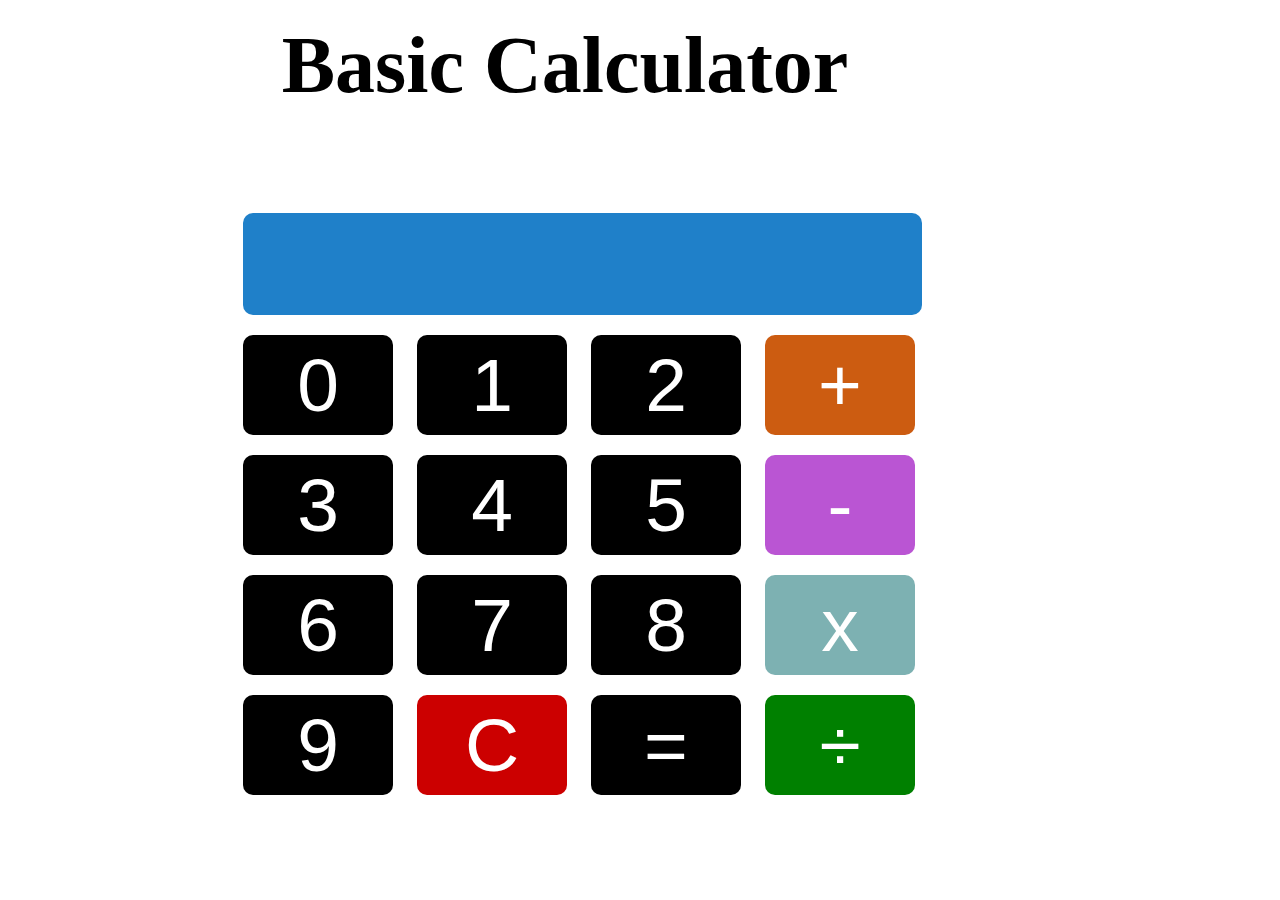
<file: Project/Js/Project 1 Creating a Calculator/index.html>
<!DOCTYPE html>
<html>
	<head>
	  <meta charset="utf-8">
      <meta name="description" content="Javascript calculator" />
      <meta name="viewport" content="width=device-width, initial-scale=1">
      <link rel="stylesheet" type="text/css" href="mystyle.css">
	   
	  <title>Calulator </title>

	</head>

	<body>
		<h1>Basic Calculator</h1>
		<br/>
		<form id ="myform" Name="calc">
		<input  name="display" style="width:675px;height:100px;text-align:center;background-color:#1f80c9;"> <br/>
		<input type=button value="0" OnClick="calc.display.value+='0'" >
		<input type=button value="1" OnClick="calc.display.value+='1'" >
		<input type=button value="2" OnClick="calc.display.value+='2'">
		<input type=button value="+" OnClick="calc.display.value+='+'"style="background-color:#cc5c11;"> <br/>
		<input type=button value="3" OnClick="calc.display.value+='3'">
		<input type=button value="4" OnClick="calc.display.value+='4'">
		<input type=button value="5" OnClick="calc.display.value+='5'">
		<input type=button value="-" OnClick="calc.display.value+='-'" style="background-color:#ba55d3;"> <br/>
		<input type=button value="6" OnClick="calc.display.value+='6'">
		<input type=button value="7" OnClick="calc.display.value+='7'">
		<input type=button value="8" OnClick="calc.display.value+='8'">
		<input type=button value="x" OnClick="calc.display.value+='*'"style="background-color:#7db1b2;"><br/>
		<input type=button value="9" OnClick="calc.display.value+='9'">
		<input type=button value="C" OnClick="calc.display.value=''" style="background-color:#cc0000;">
		<input type=button value="=" OnClick="calc.display.value=eval(calc.display.value)" >
		<input type=button value="&#247;" OnClick="calc.display.value+='/'"style="background-color:green;">
		</form>
	</body>
	
</html>
</file>
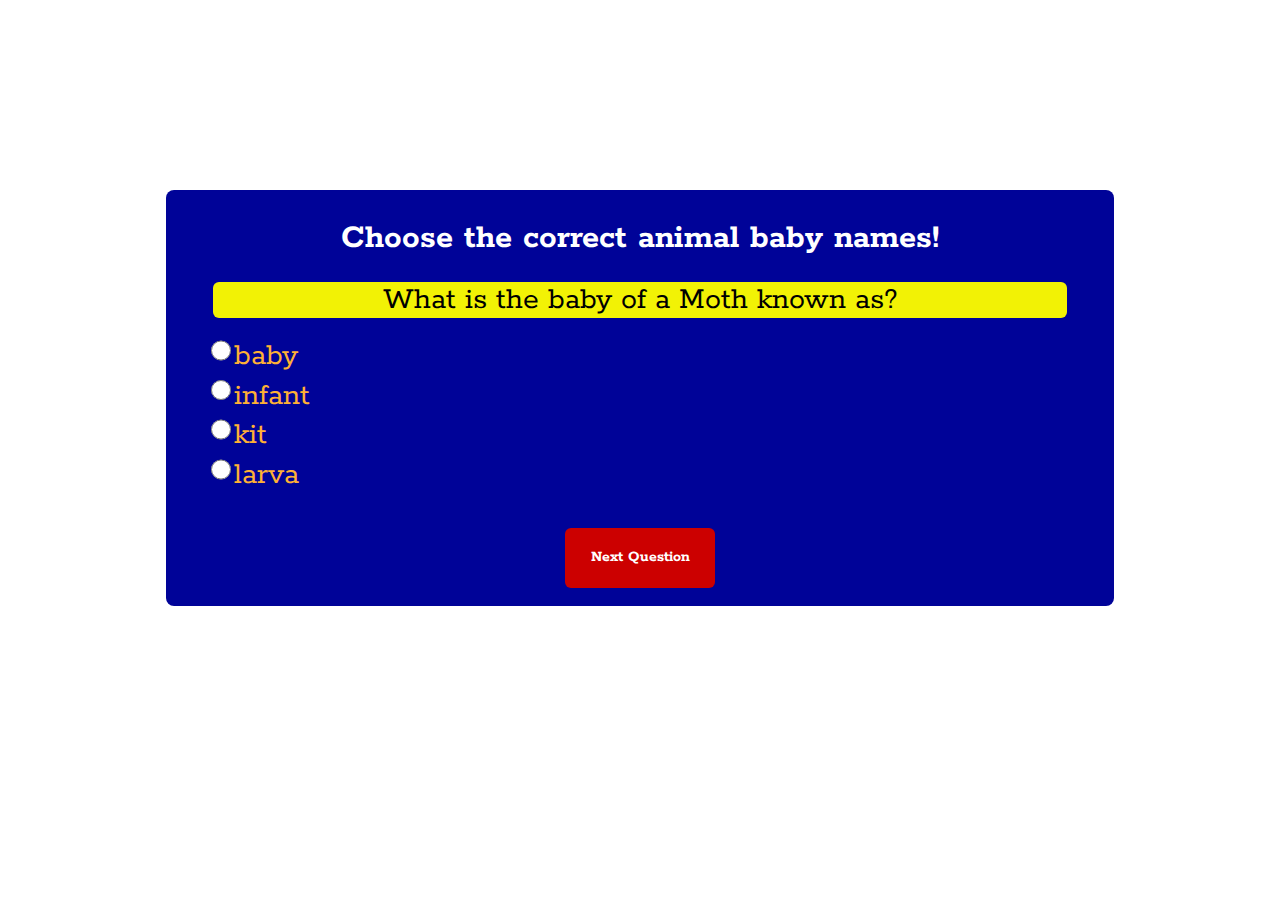
<file: Project/Js/Project 10 Creating Interactive Quiz/index.html>
<!DOCTYPE html>
<html>
	<head>
		<title>Baby animal names </title>
		<link type='text/css' rel='stylesheet' href='mystyle.css'/>
		<link rel="stylesheet" type="text/css" href="http://fonts.googleapis.com/css?family=Open Sans"/>
		<script src="https://ajax.googleapis.com/ajax/libs/jquery/3.1.1/jquery.min.js"></script>
	</head>
	<body>
		<div class="quizContainer">
         <h1>Choose the correct animal baby names!</h1>

        <div class="question"></div>
        <ul class="choiceList"></ul>
        <div class="quizMessage"></div>
        <div class="result"></div>
        <div class="nextButton">Next Question</div>
        <br>
    </div>
		
		<script type='text/javascript' src='jsquiz.js'></script>
	</body>
</html>
</file>
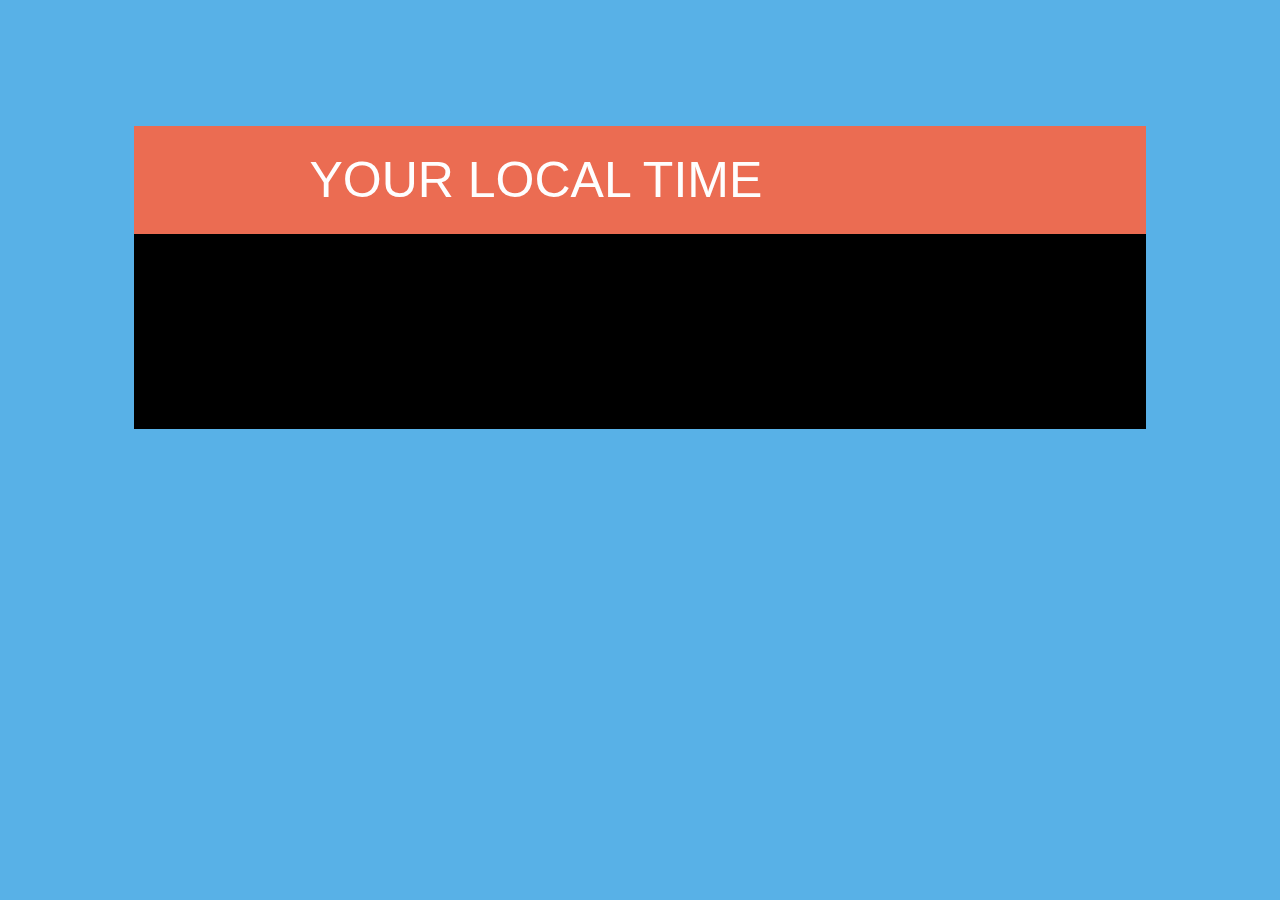
<file: Project/Js/Project 2 Creating a digital clock/index.html>
<!DOCTYPE html>
<html lang="en">
	<head>
		  <meta charset="utf-8">
		  <meta name="description" content="Digital Clock created with JavaScript" />
		  <meta name="viewport" content="width=device-width, initial-scale=1">
		  <title>Your local time </title>
		  <link rel="stylesheet" type="text/css" href="clock.css">  
	</head>
	<body>
		 <div id="banner"><span>Your local time</span></div>
	  	<div id="clock"></div>
	    <script src="clock.js"></script>
	</body>
</html>
</file>
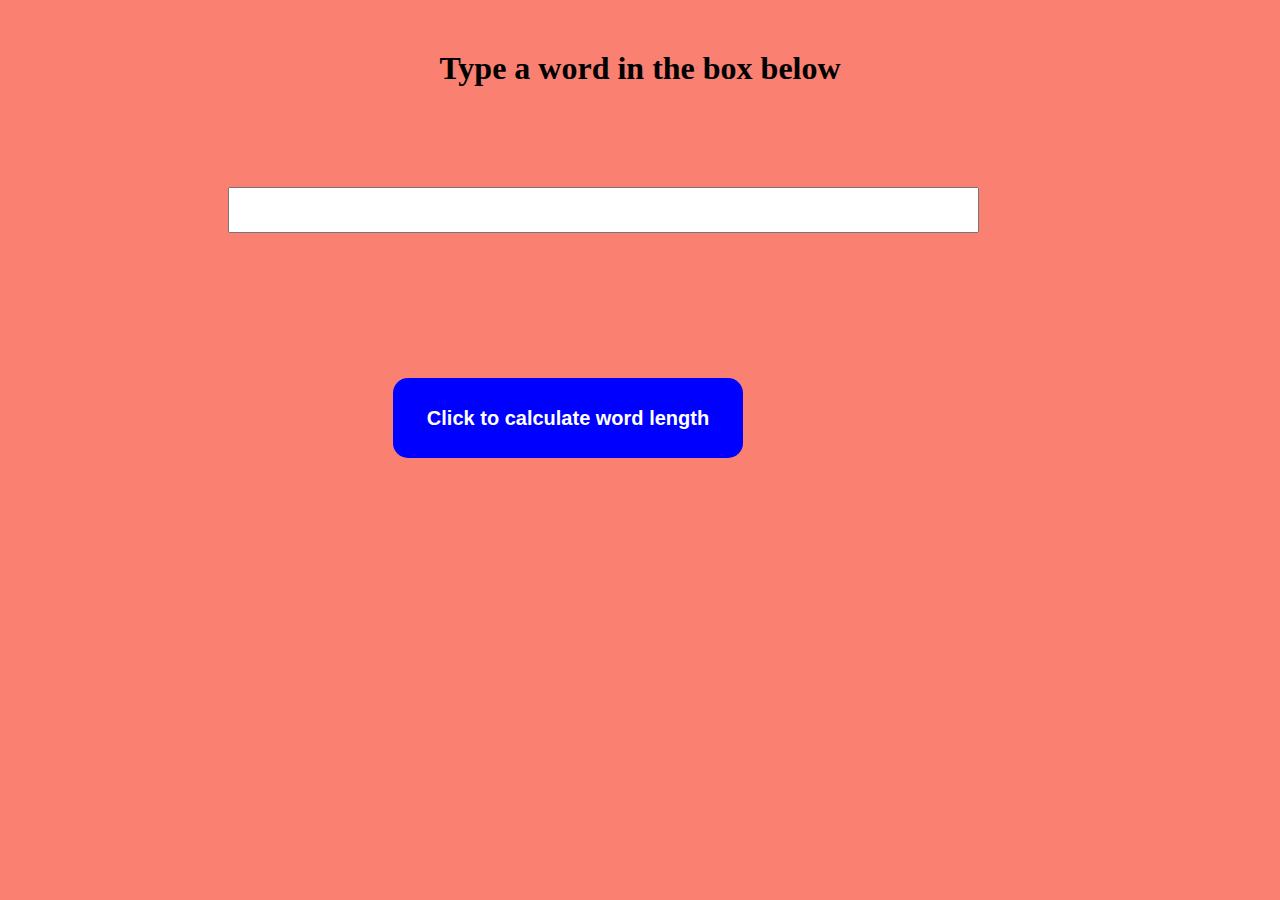
<file: Project/Js/Project 3 Creating a word length calculator/index.html>
<!Doctype html>
<html lang="en">
    <head>
        <meta charset="utf-8">
        <title>Word length calculator</title>
        <meta name="description" content="word length calculator">
        <meta name="viewport" content="width=device-width, initial-scale=1">     
        <link rel="stylesheet" type="text/css" href="mystyle.css">
       
    </head>
	
    <body>
	
			<h1> Type a word in the box below </h1>
			<input id="str" value="" type="text">
			<div id="output"></div>
			<button id="btn"><h2>Click to calculate word length</h2></button>

         
	    <script src="myscript.js"></script>
		
    </body>
</html>
</file>
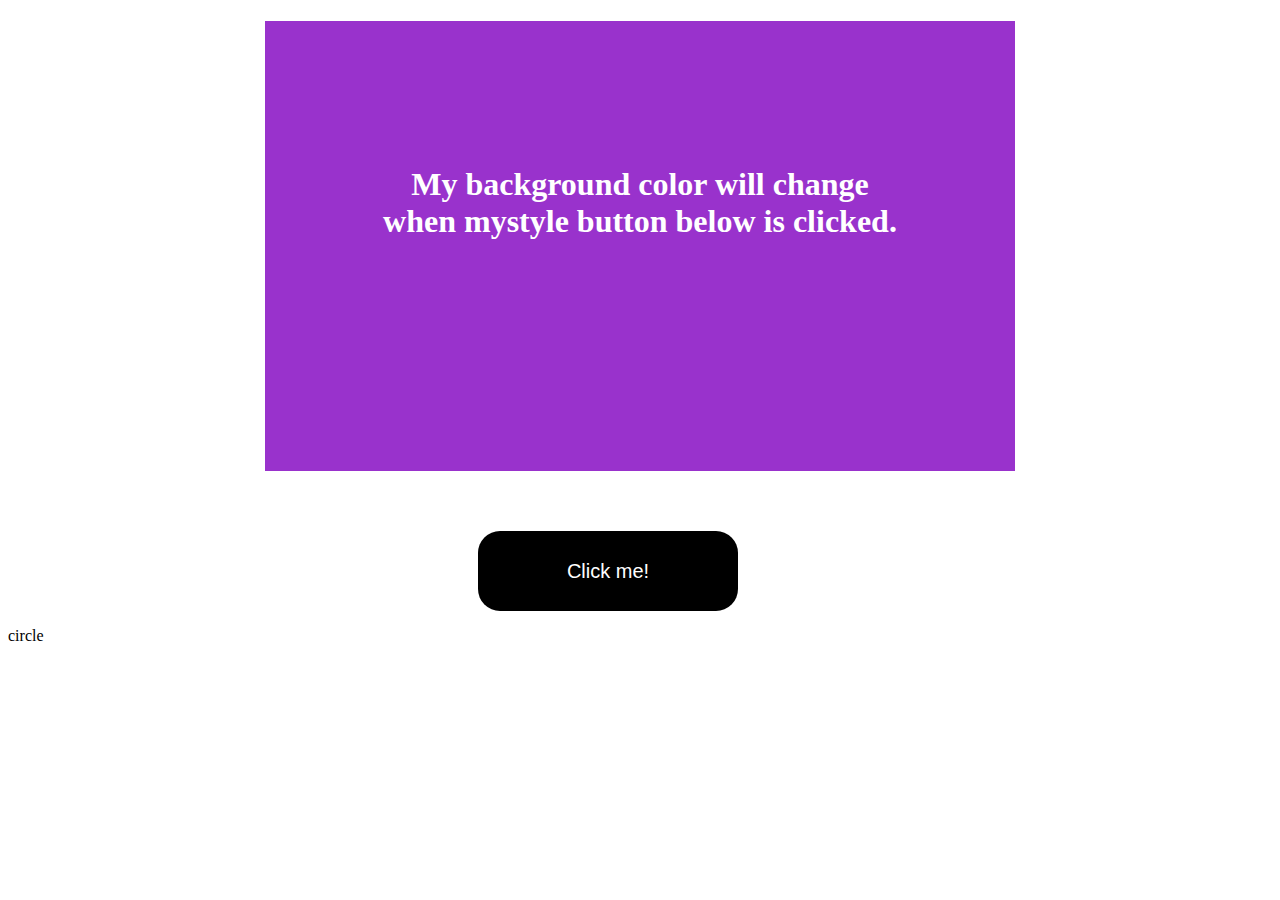
<file: Project/Js/Project 4 Creating a color changing app/index.html>
<!DOCTYPE html>
<html>
	<head>
	    <meta charset="utf-8">
        <title>Changing background colors</title>
        <meta name="description" content="Change background colors with  JavaScript">
        <meta name="viewport" content="width=device-width, initial-scale=1">
		<script src="https://ajax.googleapis.com/ajax/libs/jquery/3.1.1/jquery.min.js"></script>    
        <link rel="stylesheet" type="text/css" href="mystyle.css">		
	</head>


	<body>

		<div id ="wrapper"><h1>My background color will change <br/>   when mystyle button below  is clicked.</h1> </div>		
		
		
	     <input type="button" value="Click me!" id="change-colour"/>

		<div id="circle">
			<p>circle</p>
		</div>
		<style>#circle{width:100px;
		height:100px;
		border-radius: 50%;}</style>
	    <script src="myscript.js"></script>

	</body>
	
</html>
</file>
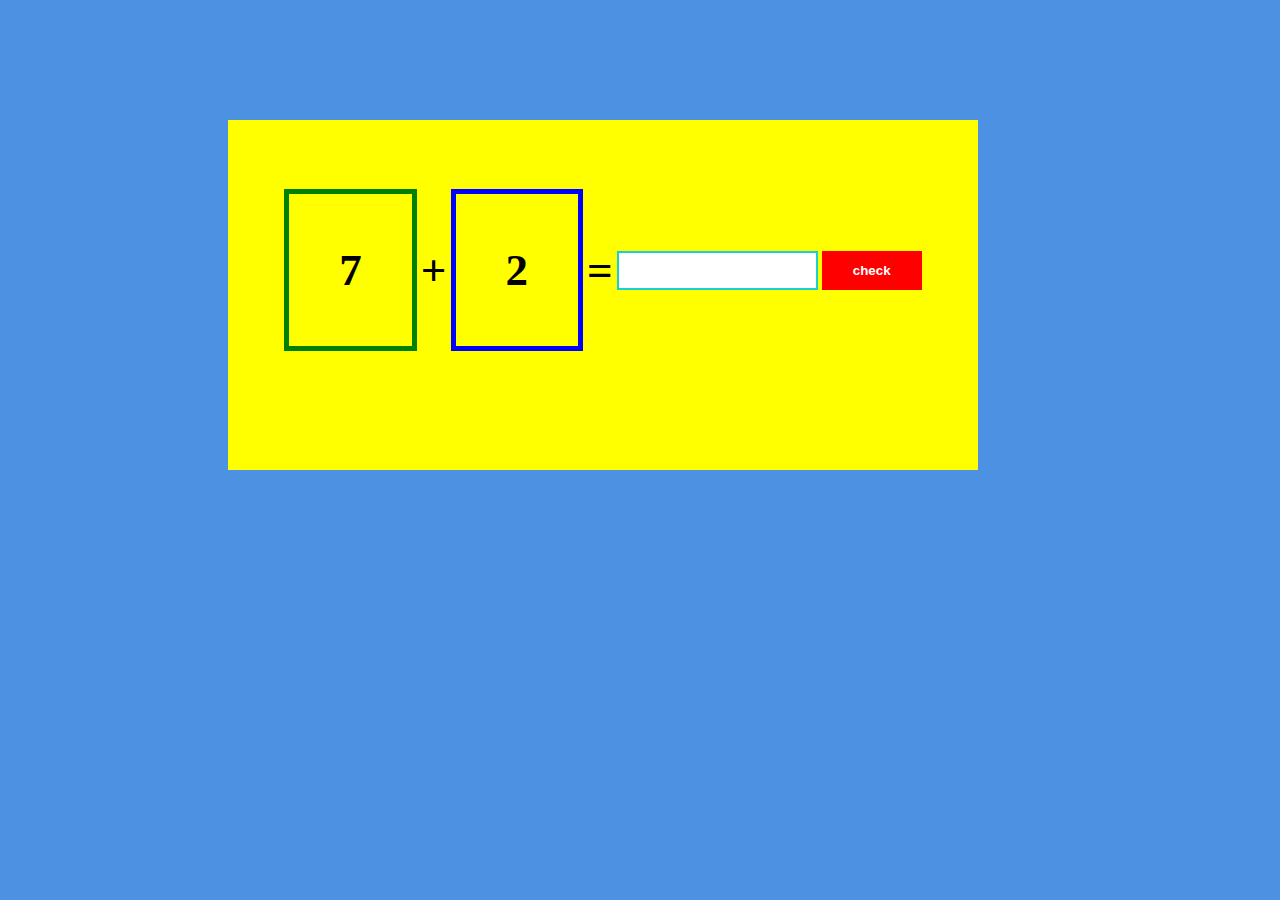
<file: Project/Js/Project 6 Creating a maths addition game/index.html>
<!DOCTYPE html>
<html lang="en">
    <head>
        <meta charset="utf-8">
        <title>Addition game</title>
        <meta name="description" content="Addition game  with JavaScript">
        <meta name="viewport" content="width=device-width, initial-scale=1">  
        <link rel="stylesheet" type="text/css" href="mystyle.css">       
    </head>
    <body>
	<div id ="wrapper">
	<table width="400"  height ="300"  align="center">
    <tr>
        <td>
           <div id="number1" style="font-size:45px;font-weight:bold; border:5px solid green;padding:50px;">1</div>
        </td>
        <td>
            <div style="font-size:45px;font-weight:bold;">+</div>
        </td>
        <td>
            <div id="number2" style="font-size:45px;font-weight:bold; border:5px solid blue;padding:50px;" " >2</div>
        </td>
	
        <td>
            <div style="font-size:45px;font-weight:bold;">=</div>
        </td>
        <td>
	
            <input type="text" style="padding:10px;border:2px solid #14d2d5;"></input>
        </td>
        <td>
            <input id ="btn" type="button" value="check"></input>
        </td>
    </tr>
</table>

</div>
	
	
	    <script src="myscript.js"></script>
    </body>
</html>
</file>
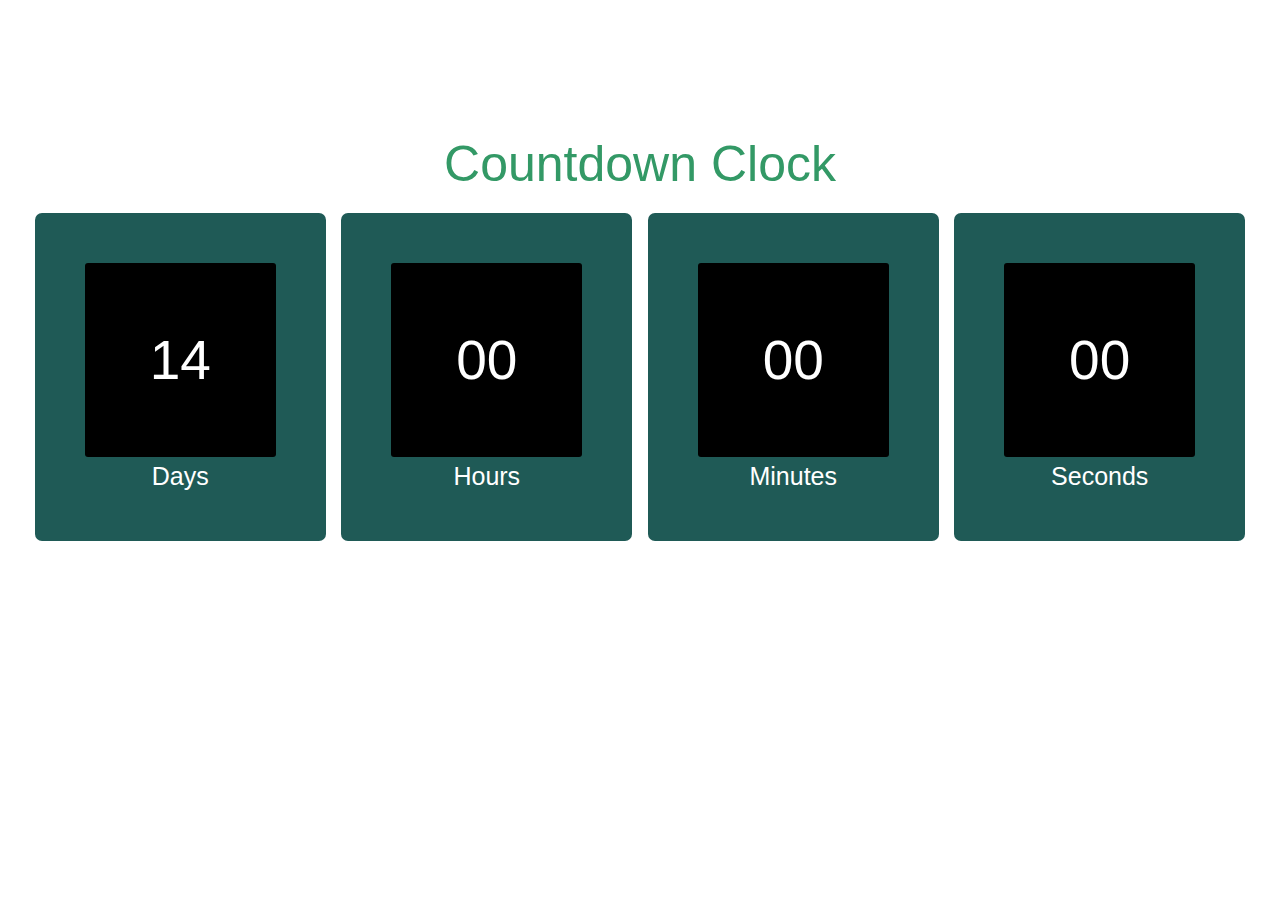
<file: Project/Js/Project 7 Creating a countdown timer/index.html>
<!DOCTYPE html>
<html lang="en">
    <head>
        <meta charset="utf-8">
        <title>Count down Timer</title>
        <meta name="description" content="holiday count down calculator">
        <meta name="viewport" content="width=device-width, initial-scale=1">  
        <link rel="stylesheet" type="text/css" href="mystyle.css">
		<script src="https://ajax.googleapis.com/ajax/libs/jquery/3.1.1/jquery.min.js"></script> 
       
    </head>
	
	
    <body>
	<h1>Countdown Clock</h1>
	<div id="clockdiv">
	  <div>
		<span class="days"></span>
		<div class="smalltext">Days</div>
	  </div>
	  <div>
		<span class="hours"></span>
		<div class="smalltext">Hours</div>
	  </div>
	  <div>
		<span class="minutes"></span>
		<div class="smalltext">Minutes</div>
	  </div>
	  <div>
		<span class="seconds"></span>
		<div class="smalltext">Seconds</div>
	  </div>
     </div>

	
         
	    <script src="myscript.js"></script>
		
		
    </body>
</html>
</file>
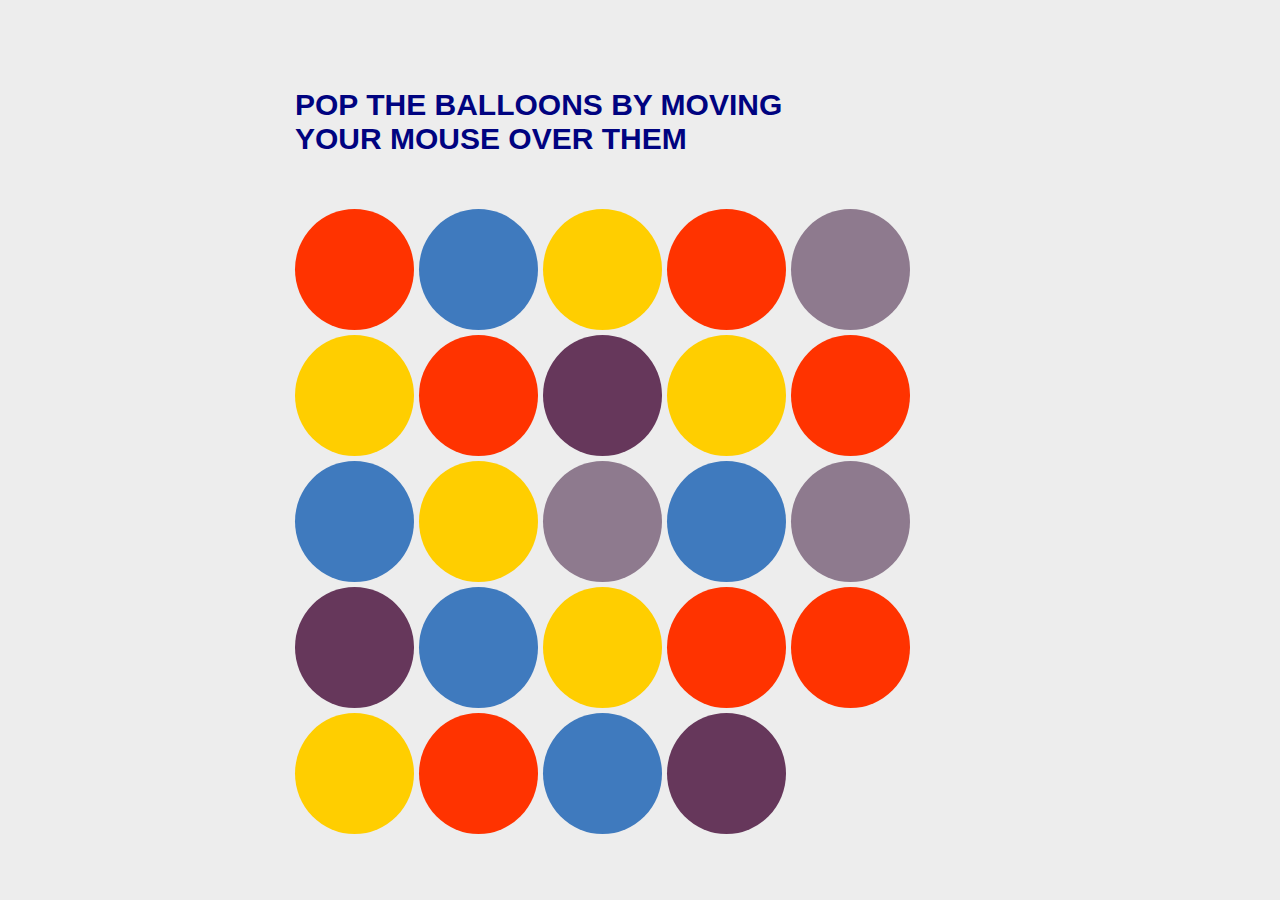
<file: Project/Js/Project 9 Creating a baloon popping game/index.html>
<!DOCTYPE html>
<html>
   <head>
	    <meta charset="utf-8">
	    <meta name="viewport" content="width=device-width, initial-scale=1">
	    <title>Pop the Balloons</title> 
	    <link rel="stylesheet" type="text/css" href="mystyle.css"/>
   </head>
   <body>
   		  <div class="wrapper">
	   		  <h1>Pop the Balloons by moving <br/>your mouse over them</h1>
	   		  <div id="yay-no-balloons"><span class="blue">Wow!</span> all balloons popped!</div>
	   		  <div id ="balloon-gallery">
		   		      <div id="balloon0"></div>
				      <div id="balloon1"></div>
				      <div id="balloon2"></div>
				      <div id="balloon3"></div>
				      <div id="balloon4"></div>
				      <div id="balloon5"></div>
				      <div id="balloon6"></div>
				      <div id="balloon7"></div>
				      <div id="balloon8"></div>
				      <div id="balloon9"></div>
				      <div id="balloon10"></div>
				      <div id="balloon11"></div>
				      <div id="balloon12"></div>
				      <div id="balloon13"></div>
				      <div id="balloon14"></div>
				      <div id="balloon15"></div>
				      <div id="balloon16"></div>
				      <div id="balloon17"></div>
				      <div id="balloon18"></div>
				      <div id="balloon19"></div>
				      <div id="balloon20"></div>
				      <div id="balloon21"></div>
				      <div id="balloon22"></div>
				      <div id="balloon23"></div>
	   		  </div>

   		  </div>  
 
         <script src="myscript.js"></script>
   </body>
</html>
</file>
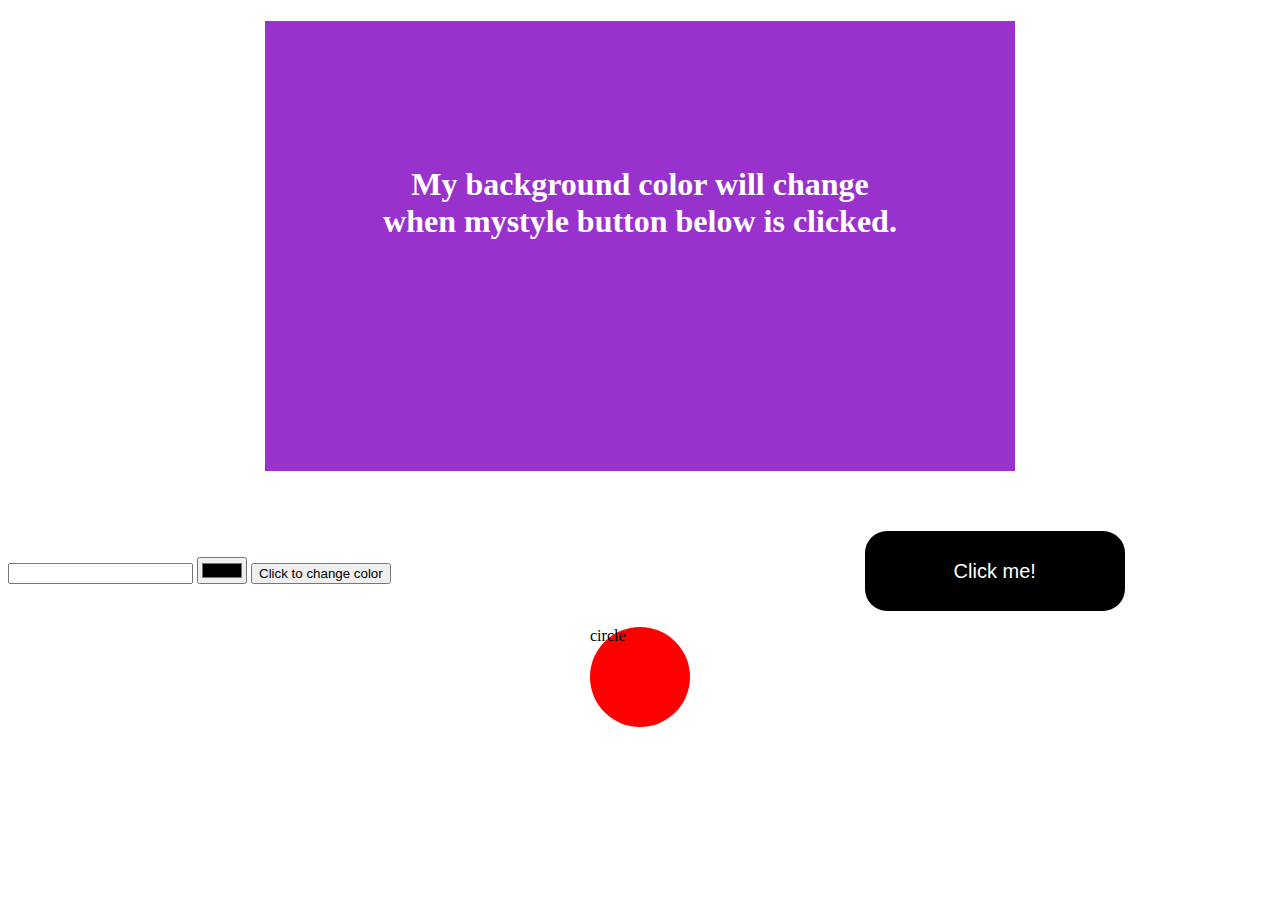
<file: Project/Js/remake/index.html>
<!DOCTYPE html>
<html>
	<head>
	    <meta charset="utf-8">
        <title>Changing background colors</title>
        <meta name="description" content="Change background colors with  JavaScript">
        <meta name="viewport" content="width=device-width, initial-scale=1">
		<script src="https://ajax.googleapis.com/ajax/libs/jquery/3.1.1/jquery.min.js"></script>    
        <link rel="stylesheet" type="text/css" href="mystyle.css">		
	</head>


	<body>

		<div id ="wrapper"><h1>My background color will change <br/>   when mystyle button below  is clicked.</h1> </div>		
		
		<input type="text" id="colorInputText">
		<input type="color" id="colorInputColor">
		<input type="button" id ="colorButton" value="Click to change color" onclick="changecolour()">
		<input type="button" value="Click me!" id="change-colour" />
		<div id="circle">
			<p>circle</p>
		</div>

   <style>#circle{
	
	width:100px;
	height: 100px;
	margin-left: auto;
	margin-right: auto;
	background-color: red;
	

	border-radius: 50%;
   }</style>
	    <script src="myscript.js"></script>
   
	   <script>
		
		function changecolour(){
			let color = document.getElementById('colorInputColor').value;
			document.getElementById("wrapper").style.background =color;
			document.getElementById('colorInputText').value = color
		}
	   </script>
	</body>
	
</html>
</file>
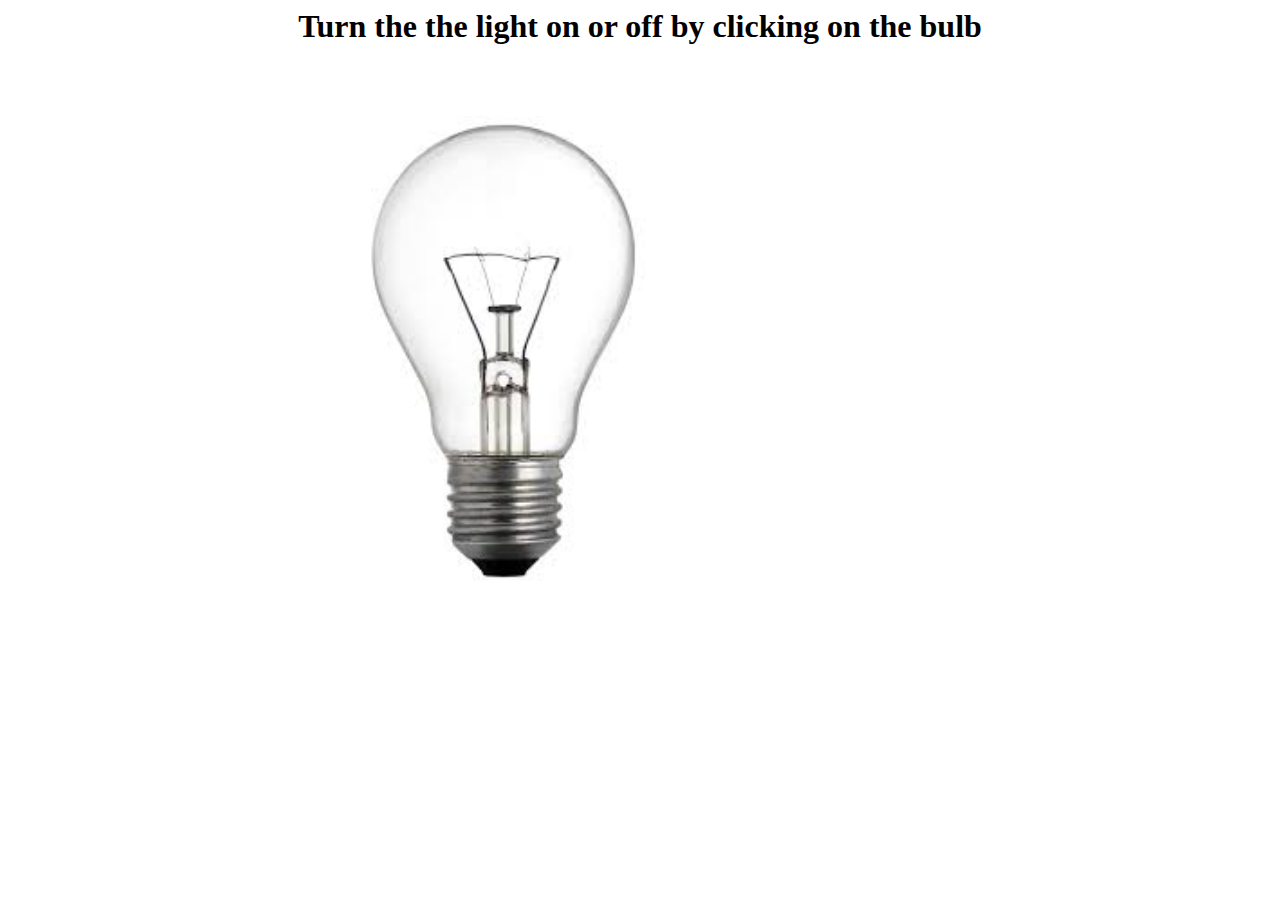
<file: Project/Js/Project 8 Create a light bulb switch effect/index.html.html>
<!DOCTYPE>
<html>
	<head>
	   <title> Javascript Project </title>	
	</head>	
	<body>	
		<h1 style="text-align:center;"> Turn the the light on or off by clicking on the bulb</h1>		
		<img id ="lightbulb" onclick ="bulbSwitch()" src = "lightoff.jpg "  width ="350"  height =" 470" style="margin-left:320px;margin-top:50px;">			
		<script>		
			function bulbSwitch() {			
				var bulb =document.getElementById("lightbulb");				
				if (bulb.src.match("lighton")) {
					bulb.src ="lightoff.jpg";				
				} else {				
					bulb.src ="lighton.jpg";}								
				}							
		</script>		
	</body>
</html>
</file>
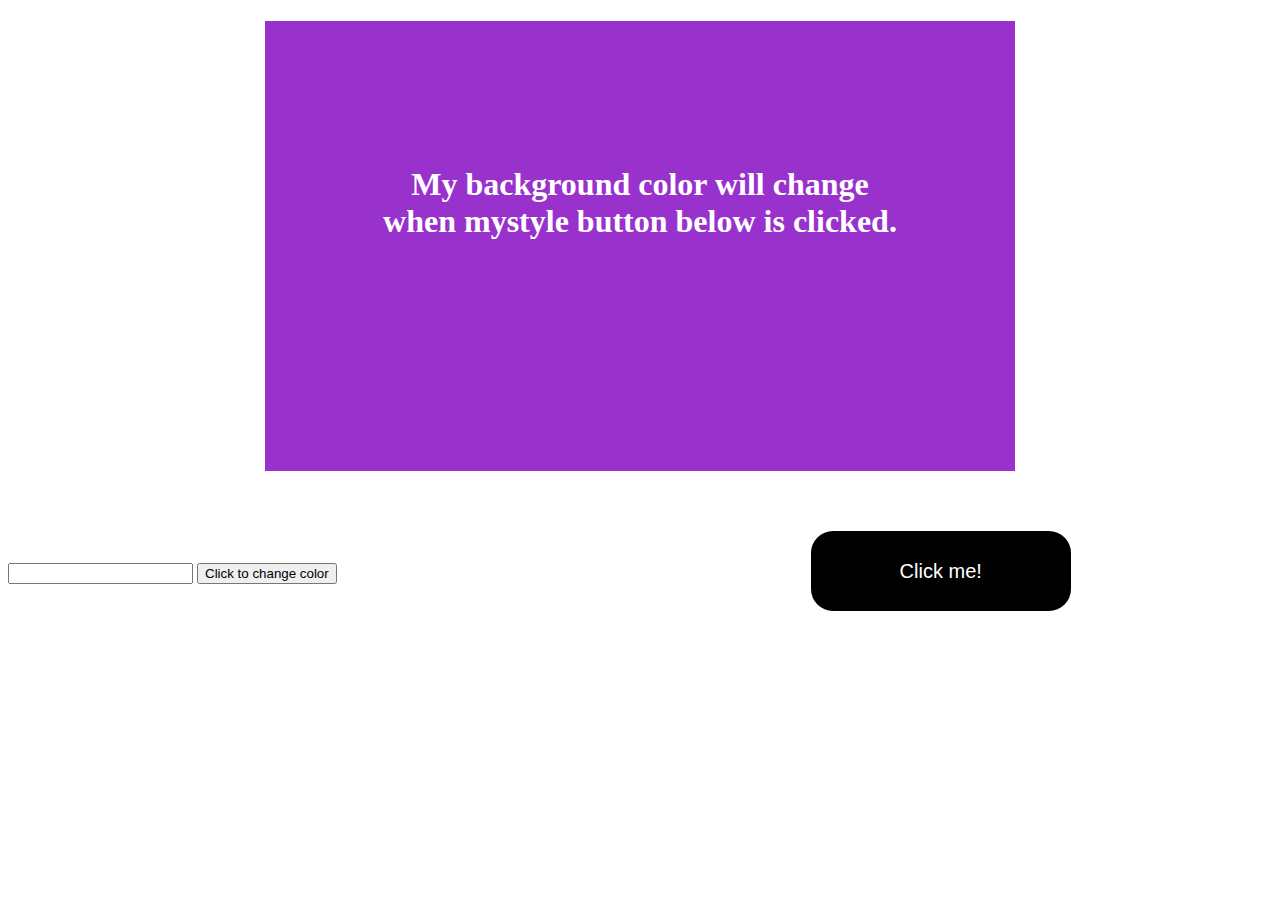
<file: Project/Js/remake/index copy.html>
<!DOCTYPE html>
<html>
	<head>
	    <meta charset="utf-8">
        <title>Changing background colors</title>
        <meta name="description" content="Change background colors with  JavaScript">
        <meta name="viewport" content="width=device-width, initial-scale=1">
		<script src="https://ajax.googleapis.com/ajax/libs/jquery/3.1.1/jquery.min.js"></script>    
        <link rel="stylesheet" type="text/css" href="mystyle.css">		
	</head>


	<body>

		<div id ="wrapper"><h1>My background color will change <br/>   when mystyle button below  is clicked.</h1> </div>		
		
		<input type="text" id="colorInputText">
	
		<input type="button" id ="colorButton" value="Click to change color" onclick="changecolour()">
		<input type="button" value="Click me!" id="change-colour" />

   
	    <script src="myscript.js"></script>
   
	   <script>
		function changecolour(){
			let color = document.getElementById('colorInputText').value;
			document.body.style.background =color;
		}
		
	   </script>
	</body>
	
</html>
</file>
<file: Project/Js/Project 1 Creating a Calculator/mystyle.css>
input  {	
	width:150px;
	height:100px;
	font-size:75px;
	border-radius:10px;
	margin:10px;
	background-color:#000;
	color:#fff;
	border-style:none;
}

#myform {
	
	margin-left:225px;
	margin-top:20px;
	/*border:medium solid purple;*/
}
h1{
	text-align:center;
	font-size:80px;
	margin-right:150px;
	margin-top:20px;
	
}
</file>
<file: Project/Js/Project 10 Creating Interactive Quiz/mystyle.css>
@import url(http://fonts.googleapis.com/css?family=Rokkitt);
 h1 {
    font-family:'Rokkitt', serif;
    text-align: center;
	color:#fff;
	font-size:35px;
}
ul {
    list-style: none;
}
li {
    font-family:'Rokkitt', serif;
    font-size: 2em;
	color:#feb135;
}
input[type=radio] {
    border: 0px;
    width: 20px;
    height: 2em;

}
p {
    font-family:'Rokkitt', serif;
}
/* Quiz Classes */
 .quizContainer {
    background-color:#000398; 
    border-radius: 8px;
    width: 75%;
    margin: auto;
	margin-top: 190px;
    padding-top: 5px;
    /*-moz-box-shadow: 10px 10px 5px #888;
    -webkit-box-shadow: 10px 10px 5px #888;
    box-shadow: 10px 10px 5px #888;*/
    position: relative;
}
.nextButton {
    /*box-shadow: 3px 3px 5px #888;*/
    border-radius: 6px;
    width: 150px;
    height: 40px;
    text-align: center;
    background-color:#cc0000;
    /*clear: both;*/
    color:#fff;
    font-family:'Rokkitt', serif;
	font-weight:bold;
    position: relative;
    margin: auto;
    padding-top: 20px;
}
.question {
    font-family:'Rokkitt', serif;
    font-size: 2em;
    width: 90%;
    height: auto;
    margin: auto;
    border-radius: 6px;
    background-color:#f2f205;
    text-align: center;
	color:#27a63;
}
.quizMessage {
    background-color: peachpuff;
    border-radius: 6px;
    width: 30%;
    margin: auto;
    text-align: center;
    padding: 2px;
    font-family:'Rokkitt', serif;
    color: red;
}
.choiceList {
    font-family: Courier, serif;
    color: blueviolet;
}
.result {
    width: 30%;
    height: auto;;
    border-radius: 6px;
    background-color: linen;
    margin: auto;
	margin-bottom:35px;
    text-align: center;
    font-family:'Rokkitt', serif;
}
/* End of Quiz Classes */
</file>
<file: Project/Js/Project 2 Creating a digital clock/clock.css>
body {
    background-color:#58b1e7;
}
#clock {
  color: #fff;
  font-size: 195px;
  background-color: #000;
  padding: 0.5em 0em;
  width: 80%;
  margin: 0px auto;
  font-family: Helvetica,Arial;
  text-align: center;
}
#banner {
  color: #fefefe;
  font-size: 50px;
  text-align:center;
  background-color: #EB6C52;
  padding: 0.5em 0em;
  width: 80%;
  margin: 10% auto 0%;
  font-family: Helvetica;
  text-align: left;
  text-transform:uppercase;
}
span {
  margin-left:175px;
}
</file>
<file: Project/Js/Project 3 Creating a word length calculator/mystyle.css>
body {
	
	background-color:#FA8072;
	
}

input {
 margin-top: 100px;
 margin-left:220px;
 width: 350px;
 height: 40px;    
 display: block;
 padding-left:395px;
}
#output {
 margin-top: 45px;
 width: 100px;
 background: lightgreen;  
 margin-left:400px;

}
#btn  {
	
	width:350px;
	height: 80px;
	color:#fff;
	background-color:blue;
	border-style: none;
	border-radius: 15px;
	margin-top:100px;
	margin-left:385px;
	
}

h1 {
	text-align: center;
	color:#000;
	margin-top:50px;
	
}
</file>
<file: Project/Js/Project 4 Creating a color changing app/mystyle.css>
#wrapper{

		margin:auto;
		width: 750px;
		height:450px;
		background-color:#9932cc;

}
#change-colour {

		width: 260px;
		height:80px;
		padding: 20px;
		border-radius:22px;
	    border-style:none; /*  This removes shadow from the button */
		background-color:#000;
		font-size: 20px;
		margin-top: 60px;
		margin-left: 470px;
		color:#fff;
}

h1 {

		text-align: center;
		padding-top: 145px;
		color:#fff;

}
</file>
<file: Project/Js/Project 6 Creating a maths addition game/mystyle.css>
body {
	
	
	background-color:#4d91e2 ;
	
}


#wrapper {
	
	width: 750px;
	height:350px;
	background-color:yellow;
	margin-top:120px;
	margin-left:220px;
	
	
}

#btn {
	
	background-color:red;
	color:#fff;
	padding:12px;
	border-style:none;
	font-weight:bold;
	width:100px;
	
	
}
</file>
<file: Project/Js/Project 7 Creating a countdown timer/mystyle.css>
body{
	text-align: center;
	background: #FFF;
  font-family: sans-serif;
  font-weight: 100;
}

h1{
  color: #396;
  font-weight: 100;
  font-size: 50px;
  margin: 135px 0px 20px;
}

#clockdiv{
	font-family: sans-serif;
	color: #fff;
	display: inline-block;
	font-weight: 100;
	text-align: center;
	font-size: 55px;
}

#clockdiv > div{
	padding: 50px;
	border-radius: 7px;
	background: #1F5A56;
	display: inline-block;
}

#clockdiv div > span{
	padding: 65px;
	border-radius: 3px;
	background: #000;
	display: inline-block;
}

span.minutes {}

span.minutes {}

.smalltext{
	padding-top: 5px;
	font-size: 25px;
}


/*

body{
	text-align: center;
	background: #00ECB9;
  font-family: sans-serif;
  font-weight: 100;
}

h1{
  color: #396;
  font-weight: 100;
  font-size: 40px;
  margin: 40px 0px 20px;
}

#clockdiv{
	font-family: sans-serif;
	color: #fff;
	display: inline-block;
	font-weight: 100;
	text-align: center;
	font-size: 30px;
}

#clockdiv > div{
	padding: 10px;
	border-radius: 3px;
	background: #00BF96;
	display: inline-block;
}

#clockdiv div > span{
	padding: 15px;
	border-radius: 3px;
	background: #00816A;
	display: inline-block;
}

.smalltext{
	padding-top: 5px;
	font-size: 16px;
}

*/
</file>
<file: Project/Js/Project 9 Creating a baloon popping game/mystyle.css>
body {
  font-family:sans-serif;
  padding:30px;
  background:#ededed;
}

.wrapper {
  max-width:690px;
  margin: 0 auto;
}
.blue {
  color:#3f7abe;
}
h1 {
  margin:auto;
  margin-top:50px;
  margin-bottom:50px;
  color:#08a3d9;

  text-transform:uppercase;
  font-size:30px;
  color:#000380;
}


#balloon-gallery div {
  background:#ff3300;
  height:121px;
  width:119px;
  text-align:center;
  color:#ff3300;
  font-size:40px;
  font-family:sans-serif;
  border-radius:100%;
  margin-top:20px;
  display:inline-block;
  float:left;
  margin:2.5px 5px 2.5px 0px;
}

#balloon-gallery div:nth-child(3n) {
  background:#ffce00;
  color:#ffce00;
}

#balloon-gallery div:nth-child(3n-1){
  background:#3f7abe;
  color:#3f7abe;
}

#balloon-gallery div:nth-child(5n) {
  background:#8e7a8e;
  color:#8e7a8e;
}

#balloon-gallery div:nth-child(13) {
  background:#8e7a8e;
  color:#8e7a8e;
}
#balloon-gallery div:nth-child(10n) {
  background:#ff3300;
  color:#ff3300;
}
#balloon-gallery div:nth-child(8n) {
  background:#66375b;
  color:#66375b;
}

#balloon-gallery div:nth-child(4n) {
  clear:right;
}
#yay-no-balloons {
  display:none;
  color:#ff3300;
  font-size:100px;
}
</file>
<file: Project/Js/remake/mystyle.css>
#wrapper{

		margin:auto;
		width: 750px;
		height:450px;
		background-color:#9932cc;

}
#change-colour {

		width: 260px;
		height:80px;
		padding: 20px;
		border-radius:22px;
	    border-style:none; /*  This removes shadow from the button */
		background-color:#000;
		font-size: 20px;
		margin-top: 60px;
		margin-left: 470px;
		color:#fff;
}

h1 {

		text-align: center;
		padding-top: 145px;
		color:#fff;

}
</file>
